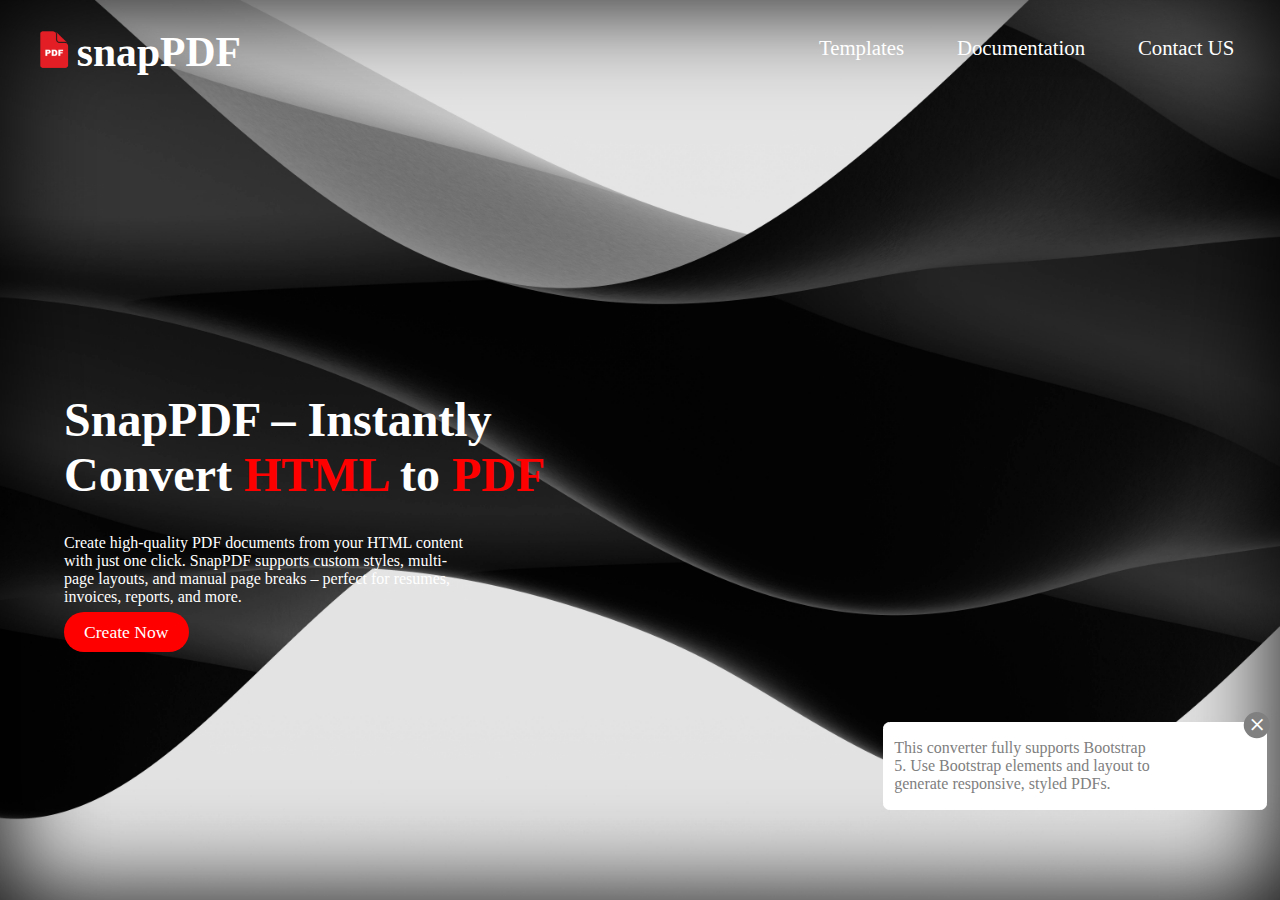
<file: index.html>
<!DOCTYPE html>
<html lang="en">
<head>
    <meta charset="UTF-8">
    <meta name="viewport" content="width=device-width, initial-scale=1.0">
    <title>snapPDF</title>
</head>
<body>
    
    <style>
        *{
            box-sizing: border-box;
        }
        body{
            overflow: hidden;
            margin: 0;padding: 0;
            background-image: url(static/images/app-bg.jpg);
            background-size: cover;
            width: 100vw;
            box-shadow: inset 0px 0px 100px black;
            height: 100vh;
            display: flex;align-items: center;justify-content: space-between;
            flex-direction: column;
        }
        #nav-bar
        {
            width: 100%;
            
        }
        ul
        {
            list-style: none;

            display: flex;
            align-items: center;justify-content: start;
            font-size: 1.3em;
            margin: 0px;
            padding-left: 3vw;
            color: white;
        }
        li{
            width: fit-content;
        }
        img{
            max-width: 3vw;
        }
        .container{
            position: absolute;
            top: 40%;
            color: white;
            left: 5%;
            width: 45%;
        }
        .container h1{
            font-size: 3em;
        }
        p{
            width: 70%;
        }
        span{
            color: red;
        }
        a
        {
            padding: 10px 20px ;
            border-radius: 3vw;
            border: none;
            outline: none;
            background-color: red;
            color: white;
            font-size: 1.1em;
            transition: 1s ease;
            text-decoration: none;
        }
        a:hover
        {
            transform: scale(1.2);
            box-shadow: 0px 0px 30px black;
            color: red;
            background-color: #fff;
        }
        nav{
            display: flex;
            align-items: center;
            justify-content: space-between;
        }
        #links
        {
            display: flex;
            gap: 1vw;
            padding: 2vw;
        }
        #links li{
            margin: 10px 20px;
            transition: 1s ease;
            border-radius: .5vw;
            position: relative;
            padding-bottom: 1vh;
            cursor: pointer;
        }
      
        #links li::after
        {
            content: '';
            position: absolute;
            width: 0%;
            height: 5%;
            transition: .5s ease;
            background-color: red;
            bottom: 0;
            left: 0;
        }
        #links li:hover::after{
            width: 100%;
        }
        .alertbox{
            border: 1px solid white;
            width: 30%;
            opacity: 0;
           padding-left: 10px;
           background-color: #fff;
           color: grey;
           border-radius: .5vw;
           position: absolute;
           bottom: 10%;
           
           right: 1%;
           transition: all 1s ease;
           transform: translateX(120%);
        }
        #close
        {
            position: absolute;
            right: -1%;
            top: -50%;
            font-size: 2em;
            cursor: pointer;
            transform: rotate(45deg);
            color: white;
            display: flex;align-items: center;justify-content: center;
            background-color: grey;
            border-radius: 50%;
            width: 2vw;
            height: 2vw;
        }
       
        #box{
            position: relative;
        }
        .show
        {
            transform: translateX(0);
            opacity: 100%;
        }

    </style>

    <div id="nav-bar">
        <nav>
            <ul>
                <li>
                    <img src="static/images/appicon.png" alt="">
                </li>
                <li>
                    <h1>snapPDF</h1>
                </li>
                
            </ul>
            <ul id="links">
                <li>
                    Templates
                </li>
                <li>
                    Documentation
                </li>
                <li>
                    Contact US
                </li>
            </ul>
        </nav>
    </div>
    <div class="container">
        <h1>SnapPDF – Instantly Convert <span>HTML</span> to <span>PDF</span></h1>
        <p>Create high-quality PDF documents from your HTML content with just one click. 
            SnapPDF supports custom styles, multi-page layouts, and manual page breaks – 
            perfect for resumes, invoices, reports, and more.</p>
            <a href="./templates/editor.html">Create Now</a>
    </div>
    <div class="alertbox">
        <div id="box">
            <p>
                This converter fully supports Bootstrap 5. Use Bootstrap elements and layout to generate responsive, styled PDFs.
            </p>
            <div id="close" onclick="removeMSG()">+</div>
        </div>
    </div>

    <script>
        function removeMSG()
        {
            var box=document.getElementsByClassName("alertbox")[0];
            box.style.display="none";
        }
        window.onload=function()
        {
            var alertbox=document.querySelector(".alertbox");
            alertbox.classList.toggle("show");
        }
    </script>
</body>
</html>
</file>
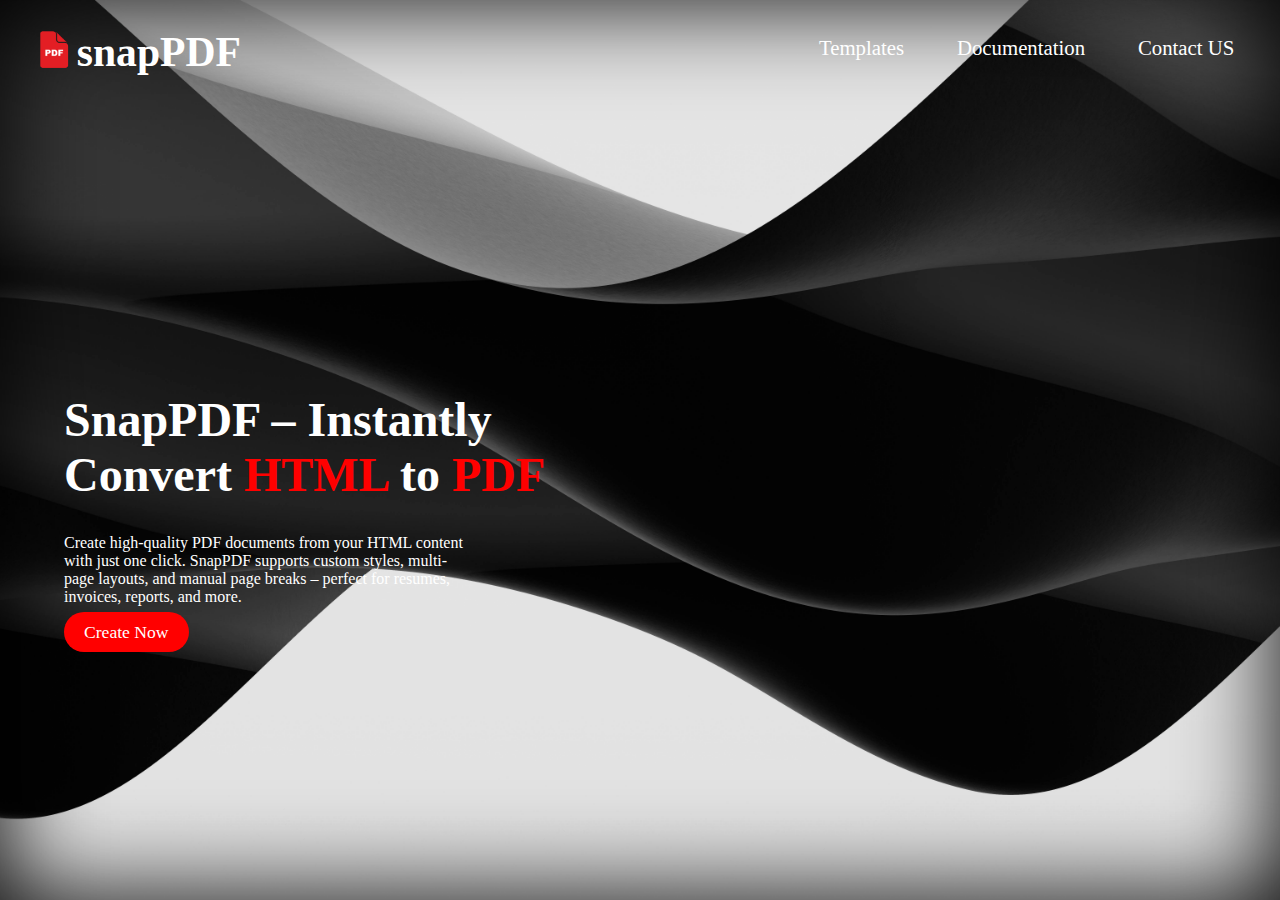
<file: homepage.html>
<!DOCTYPE html>
<html lang="en">
<head>
    <meta charset="UTF-8">
    <meta name="viewport" content="width=device-width, initial-scale=1.0">
    <title>snapPDF</title>
</head>
<body>
    
    <style>
        *{
            box-sizing: border-box;
        }
        body{
            overflow: none;
            margin: 0;padding: 0;
            background-image: url(static/images/app-bg.jpg);
            background-size: cover;
            width: 100vw;
            box-shadow: inset 0px 0px 100px black;
            height: 100vh;
            display: flex;align-items: center;justify-content: space-between;
            flex-direction: column;
        }
        #nav-bar
        {
            width: 100%;
            
        }
        ul
        {
            list-style: none;

            display: flex;
            align-items: center;justify-content: start;
            font-size: 1.3em;
            margin: 0px;
            padding-left: 3vw;
            color: white;
        }
        li{
            width: fit-content;
        }
        img{
            max-width: 3vw;
        }
        .container{
            position: absolute;
            top: 40%;
            color: white;
            left: 5%;
            width: 45%;
        }
        .container h1{
            font-size: 3em;
        }
        p{
            width: 70%;
        }
        span{
            color: red;
        }
        a
        {
            padding: 10px 20px ;
            border-radius: 3vw;
            border: none;
            outline: none;
            background-color: red;
            color: white;
            font-size: 1.1em;
            transition: 1s ease;
            text-decoration: none;
        }
        a:hover
        {
            transform: scale(1.2);
            box-shadow: 0px 0px 30px black;
            color: red;
            background-color: #fff;
        }
        nav{
            display: flex;
            align-items: center;
            justify-content: space-between;
        }
        #links
        {
            display: flex;
            gap: 1vw;
            padding: 2vw;
        }
        #links li{
            margin: 10px 20px;
            transition: 1s ease;
            border-radius: .5vw;
            position: relative;
            padding-bottom: 1vh;
            cursor: pointer;
        }
      
        #links li::after
        {
            content: '';
            position: absolute;
            width: 0%;
            height: 5%;
            transition: .5s ease;
            background-color: red;
            bottom: 0;
            left: 0;
        }
        #links li:hover::after{
            width: 100%;
        }
    </style>

    <div id="nav-bar">
        <nav>
            <ul>
                <li>
                    <img src="static/images/appicon.png" alt="">
                </li>
                <li>
                    <h1>snapPDF</h1>
                </li>
                
            </ul>
            <ul id="links">
                <li>
                    Templates
                </li>
                <li>
                    Documentation
                </li>
                <li>
                    Contact US
                </li>
            </ul>
        </nav>
    </div>
    <div class="container">
        <h1>SnapPDF – Instantly Convert <span>HTML</span> to <span>PDF</span></h1>
        <p>Create high-quality PDF documents from your HTML content with just one click. 
            SnapPDF supports custom styles, multi-page layouts, and manual page breaks – 
            perfect for resumes, invoices, reports, and more.</p>
            <a href="./templates/index.html">Create Now</a>
    </div>
</body>
</html>
</file>
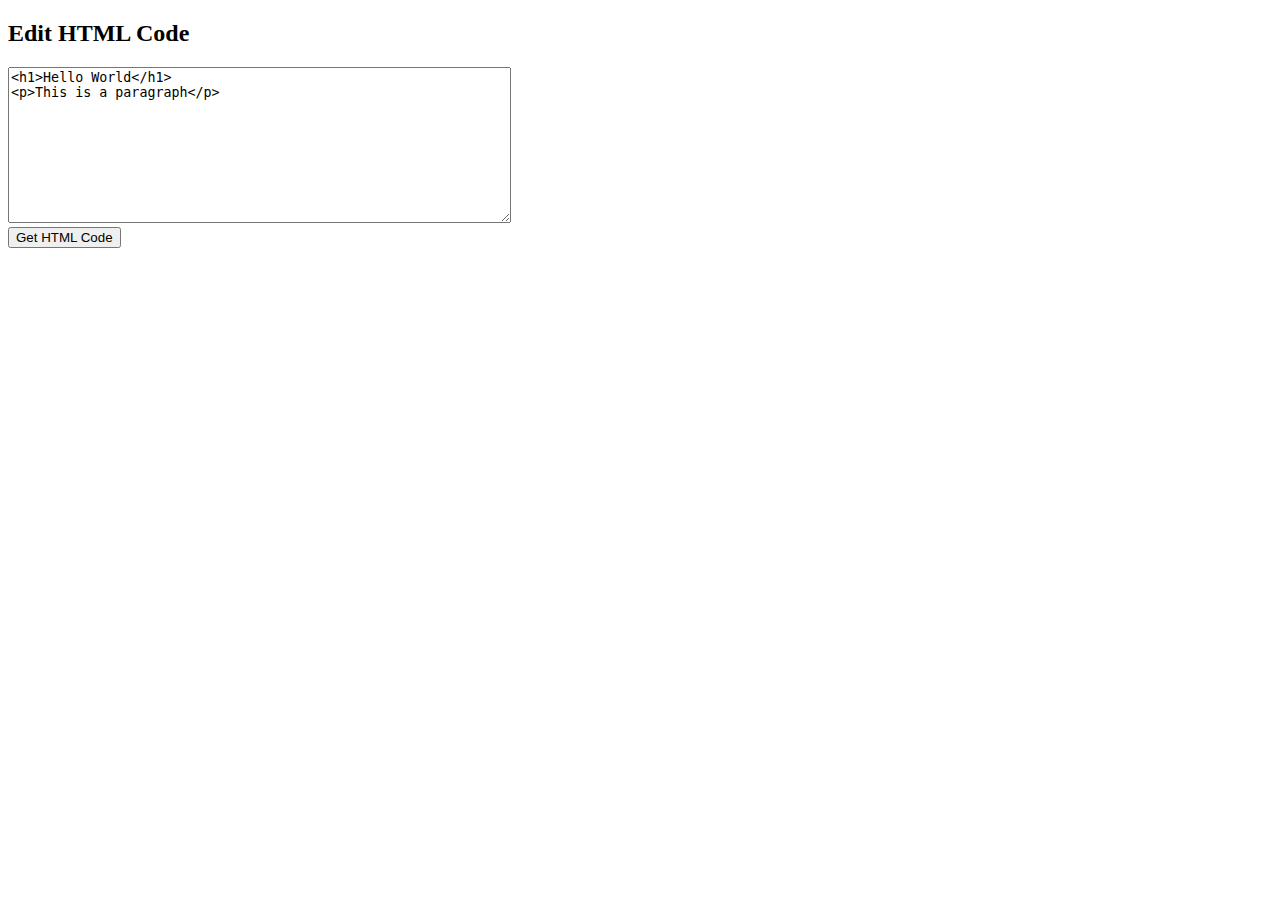
<file: templates/css/ind.html>
<!DOCTYPE html>
<html>
<head>
  <title>HTML Code Editor</title>
</head>
<body>
  <h2>Edit HTML Code</h2>
  <textarea id="codeEditor" rows="10" cols="60">
<h1>Hello World</h1>
<p>This is a paragraph</p>
  </textarea>
  <br>
  <button onclick="getCode()">Get HTML Code</button>

  <script>
    function getCode() {
      const code = document.getElementById("codeEditor").value;
      alert("HTML Code:\n" + code);
    }
  </script>
</body>
</html>
</file>
